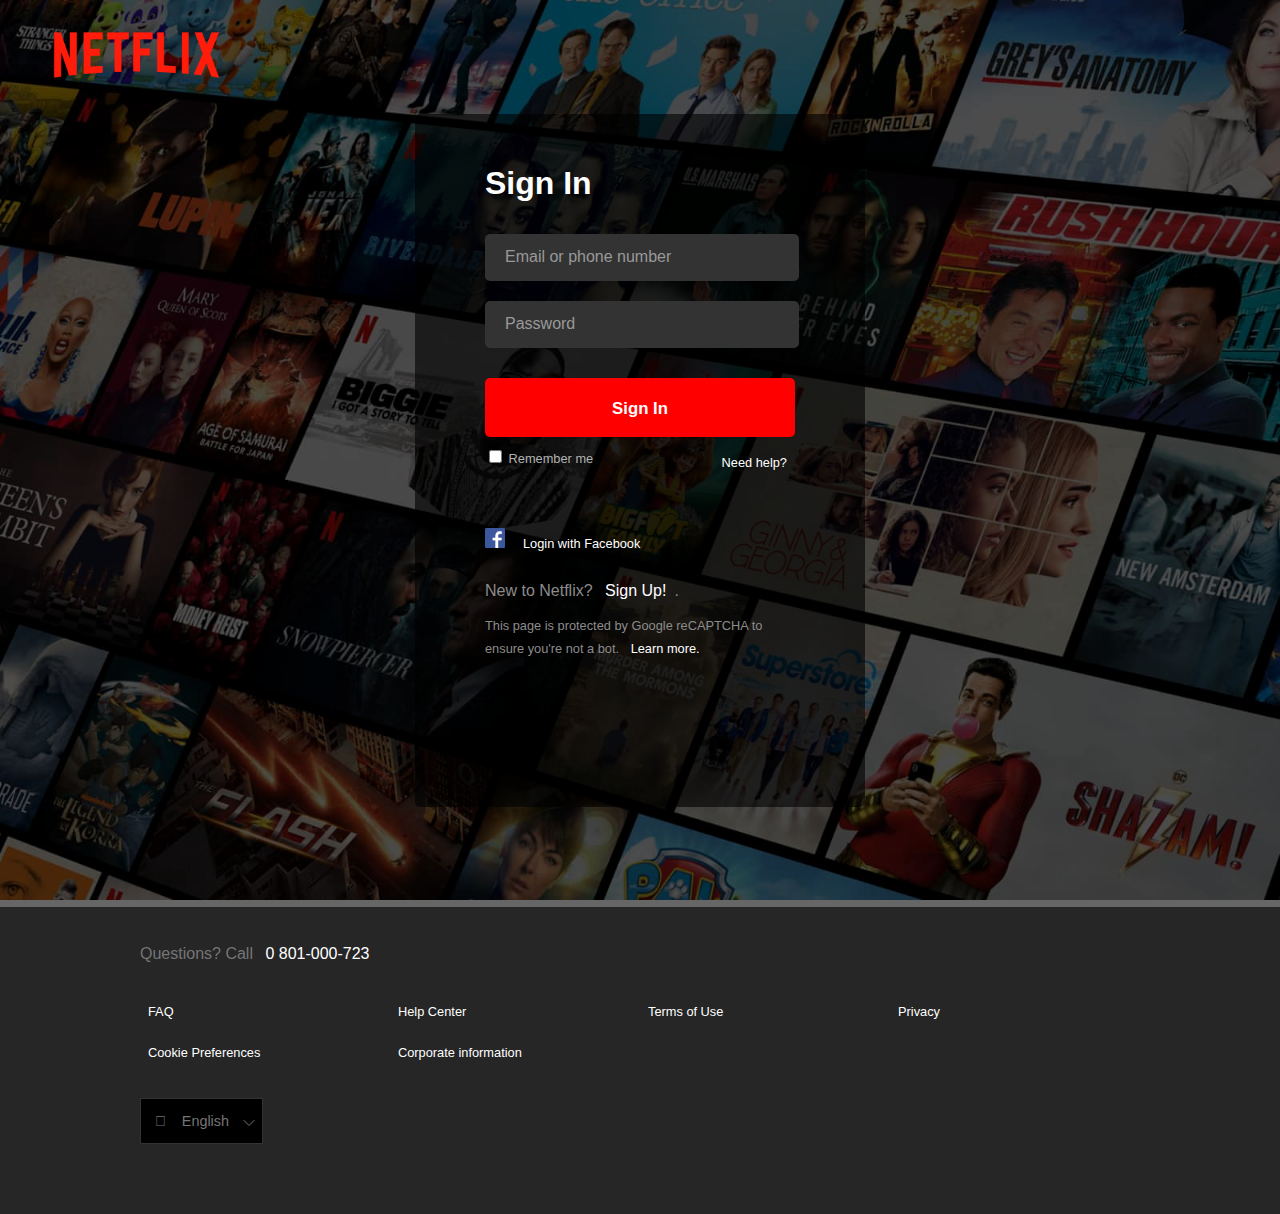
<file: Login page/Main.html>
<!DOCTYPE html>
<html lang="en">
<head>

    <!-- Meta Tags -->
    <meta charset="UTF-8">
    <meta http-equiv="X-UA-Compatible" content="IE=edge">
    <meta name="viewport" content="width=device-width, initial-scale=1.0">
    <link rel="stylesheet" href="https://cdnjs.cloudflare.com/ajax/libs/font-awesome/5.15.3/css/all.min.css" integrity="sha512-iBBXm8fW90+nuLcSKlbmrPcLa0OT92xO1BIsZ+ywDWZCvqsWgccV3gFoRBv0z+8dLJgyAHIhR35VZc2oM/gI1w==" crossorigin="anonymous" />
    <link rel="stylesheet" href="../Login page/CSS/Stylesheet.css">
    <link rel="icon" href="../Login page/Images/logo.png">
    <title>Netflix</title>
    
</head>
<body>

    <!-- Title/Tab -->
    <div class="upper">
        <div class="logo">
            <a href="#">
                <img src="../Login page/Images/Netflix-Logo.png" class="img-logo"/>
            </a>
        </div>

        <!-- Sign-in box -->
        <div class="login-div">
            <form class="login">
                <h1> Sign In </h1>
                <div class="input-text">
                    <input type="text" id="inputEmail" name="email" placeholder="Email or phone number" onfocus="inputOnFocus(this)" onblur="inputOnBlur(this)"/>
                    <div class="warning-input" id="warningEmail">
                        Please enter a valid email or phone number.
                    </div>
                </div>
                
                <!-- Password box -->
                <div class="input-text">
                    <input type="password" id="inputPassword" name="password" placeholder="Password" onfocus="inputOnFocus(this)" onblur="inputOnBlur(this)"/>
                    <div class="warning-input" id="warningPassword">
                        Your password must contain between 4 and 60 characters.
                    </div>
                </div>
                
                <!-- Sign-In button -->
                <div>
                    <button class="signin-button"><a href="../Manage Profiles Page/manageProfiles.html" class="signup-link">  Sign In </button></a>
                </div>

                <!-- Remember me check box -->
                <div class="remember-flex">
                    <div>
                        <input type="checkbox">
                        <label class="color_text"> Remember me </label>
                    </div>
                    <div class="help">
                        <a class="color_text" href="#"> Need help? </a>
                    </div>
                </div>

                <!-- Login with Facebook Option -->
                <div class="login-face">
                    <img src="../Login page/Images/fb-icon.png" height="20"/><a href="#" class="color_link log_face"> Login with Facebook </a>
                </div>
                <div class="new-members">
                    New to Netflix? <a href="../Manage Profiles Page/manageProfiles.html" class="signup-link"> Sign Up! </a>.
                </div>

                <!-- Privacy and Copyright Policies -->
                <div class="protection color_link help">
                    This page is protected by Google reCAPTCHA to ensure you're not a bot. <a href="#">Learn more.</a>
                </div>
            </form>
        </div>
    </div>

    <!-- Netflix Contact details -->
    <div class="bottom">
        <div class="bottom-width">
            Questions? Call <a href="tel: 0 801-000-723" class="tel-link"> 0 801-000-723 </a>
            <div>
                <ul class="bottom-flex">
                    <li class="list-bottom">
                        <a href="#" class="link-bottom">
                            FAQ
                        </a>
                    </li>
                    <li class="list-bottom">
                        <a href="#" class="link-bottom">
                            Help Center
                        </a>
                    </li>
                    <li class="list-bottom">
                        <a href="#" class="link-bottom">
                            Terms of Use
                        </a>
                    </li>
                    <li class="list-bottom">
                        <a href="#" class="link-bottom">
                            Privacy
                        </a>
                    </li>
                    <li class="list-bottom">
                        <a href="#" class="link-bottom">
                            Cookie Preferences
                        </a>
                    </li>
                    <li class="list-bottom">
                        <a href="#" class="link-bottom">
                            Corporate information
                        </a>
                    </li>
                </ul>
            </div>
            <div>

                <!-- Option to choose preferred languages -->
                <select class="fa select-language">
                    <option> &#xf0ac; &nbsp;&nbsp;&nbsp;English</option>
                    <option> &#xf0ac; &nbsp;&nbsp;&nbsp;Afrikaans</option>
                </select>
            </div>
        </div>
        
        <!-- JavaScript import -->
    </div>
    <script src="../Login page/JavaScript/JavaScript.js"></script>
</body>
</html>
</file>
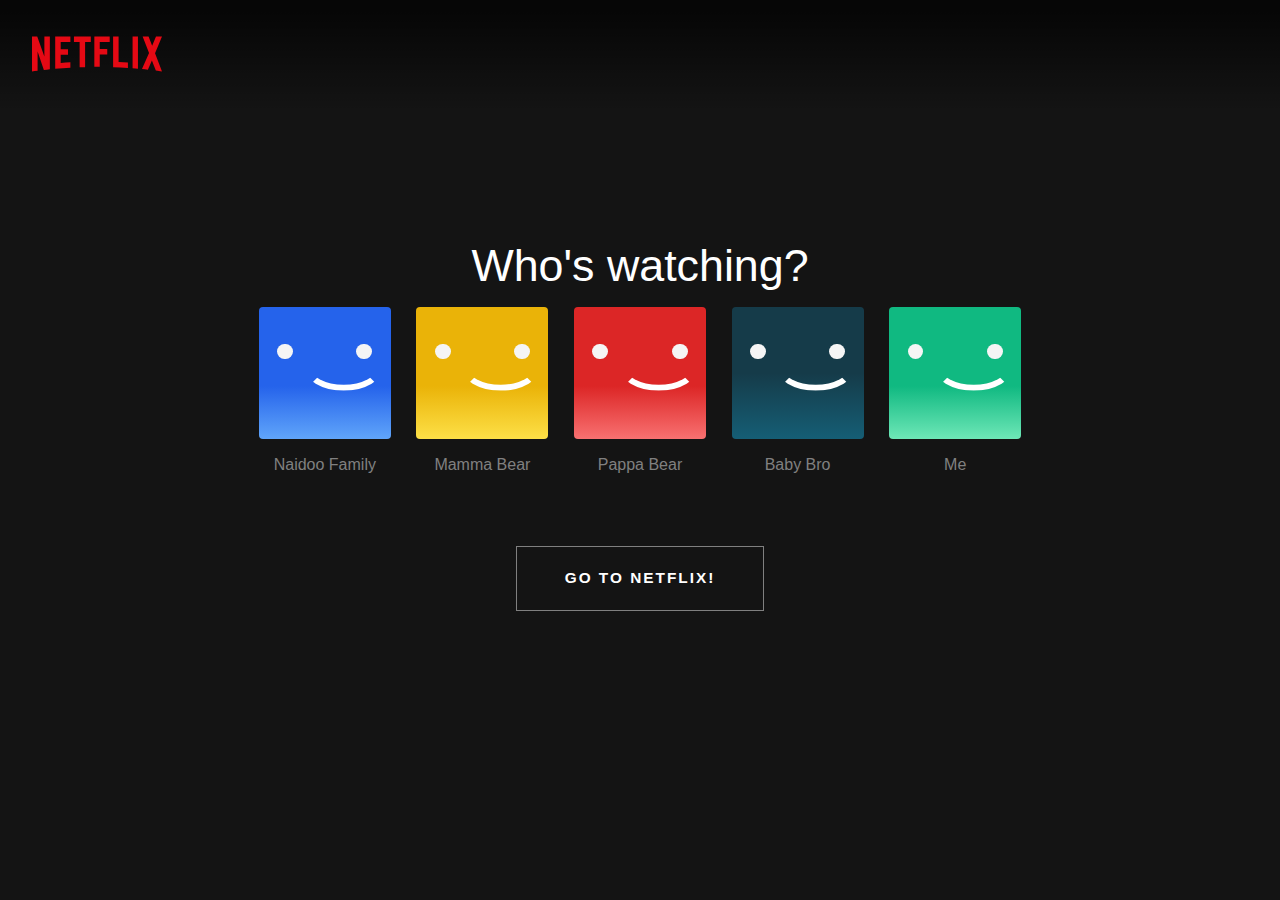
<file: Manage Profiles Page/manageProfiles.html>
<!DOCTYPE html>
<html lang="en">
<head>
    <meta charset="UTF-8">
    <meta http-equiv="X-UA-Compatible" content="IE=edge">
    <meta name="viewport" content="width=device-width, initial-scale=1.0">
    <title> Manage Profiles </title>
    <link rel="stylesheet" href="../Manage Profiles Page/manageProfilesStyles.css">
</head>
<body>
 <!-- Netflix navigation -->
    <header class="main-navigation">
        <svg
          class="netflix-icon"
          width="600"
          height="162"
          viewBox="0 0 600 162"
          xmlns="http://www.w3.org/2000/svg"
        >
          <path
            d="M567.903 77.112L600 162c-9.46-1.35-18.913-3.04-28.54-4.563l-18.082-46.904-18.578 43.032c-9.119-1.523-18.076-2.03-27.195-3.213l32.6-74.25L510.638 0h27.367l16.552 42.52L572.297 0h27.698l-32.092 77.112zM489.027 0h-24.832v147.15c8.108.508 16.55.842 24.832 1.852V0zm-46.286 145.46c-22.633-1.518-45.27-2.862-68.411-3.375V0h25.335v118.125c14.53.335 29.054 1.512 43.075 2.187v25.148zm-95.444-87.912v25.31H312.67V140.4h-24.994V0h70.946v25.31h-45.946v32.238h34.627-.006zM245.103 25.31v116.44c-8.449 0-17.06 0-25.34.335V25.31h-26.185V0h77.87v25.31h-26.345zm-78.887 58.892c-11.146 0-24.324 0-33.784.513v37.627c14.865-1.015 29.73-2.192 44.763-2.7v24.3l-70.098 5.573V0h70.092v25.31h-44.757V59.4c9.8 0 24.833-.508 33.784-.508v25.316-.006zM25.838 70.027v88.425C16.724 159.467 8.61 160.65 0 162V0h24.157l32.935 91.973V0h25.34v151.535c-8.95 1.523-18.075 2.03-27.702 3.375L25.838 70.027z"
            fill="#E50914"
          />
        </svg>
      </header>
      <main>
         <!-- Main persons profiles -->
        <div class="container">
          <div class="animation-container">
            <header>
              <h1> Who's watching?</h1>
            </header>
            <div class="profile-container">
              <div class="profile">
                <div class="profile-icon blue-gradient">
                  <div class="eye"></div>
                  <div class="eye"></div>
                  <div class="mouth"></div>
                </div>
                <div class="profile-name"> Naidoo Family </div>
              </div>
              <div class="profile">
                <div class="profile-icon yellow-gradient">
                  <div class="eye"></div>
                  <div class="eye"></div>
                  <div class="mouth"></div>
                </div>
                <div class="profile-name"> Mamma Bear </div>
              </div>
              <div class="profile">
                <div class="profile-icon red-gradient">
                  <div class="eye"></div>
                  <div class="eye"></div>
                  <div class="mouth"></div>
                </div>
                <div class="profile-name"> Pappa Bear </div>
              </div>
              <div class="profile">
                <div class="profile-icon cyan-gradient">
                  <div class="eye"></div>
                  <div class="eye"></div>
                  <div class="mouth"></div>
                </div>
                <div class="profile-name"> Baby Bro </div>
              </div>
              <div class="profile"> 
                <div class="profile-icon green-gradient">
                  <div class="eye"></div>
                  <div class="eye"></div>
                  <div class="mouth"></div>
                </div>
                <div class="profile-name"> Me </div>
              </div>
            </div>
             <!-- Redirects you to the main homepage of the netflix clone -->
            <button class="manage-profiles"><a href="../Home Page/Index.html"> Go To Netflix! </button> </a>
          </div>
        </div>
      </main>
</body>
</html>
</file>
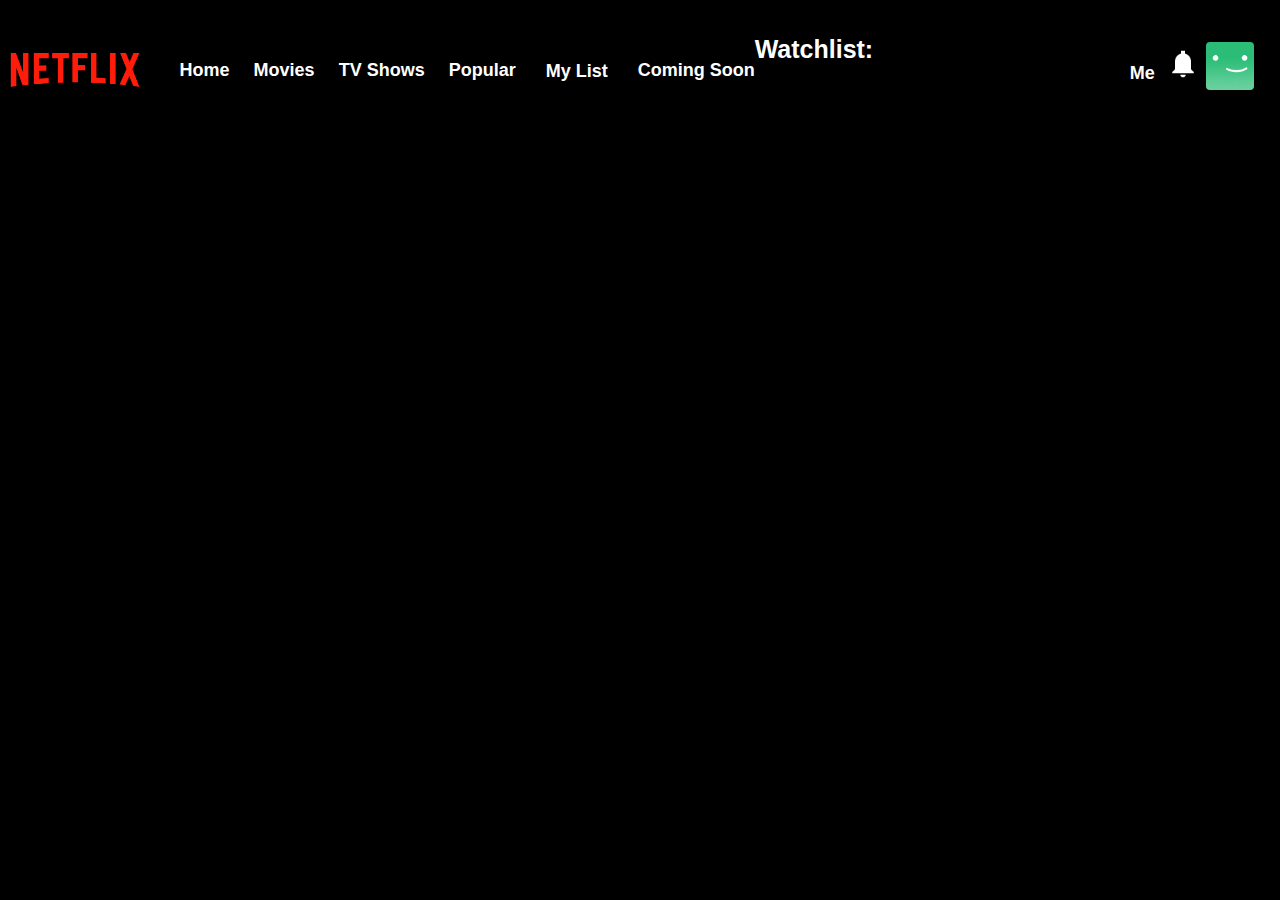
<file: Home Page/Watchlist/Watchlist.html>
<!DOCTYPE html>
<html lang="en">
<head>
    <meta charset="UTF-8">
    <meta http-equiv="X-UA-Compatible" content="IE=edge">
    <meta name="viewport" content="width=device-width, initial-scale=1.0">
    <link rel="stylesheet" href="../Watchlist/watchlist styles.css">
    <title>Watchlist</title>
    <link rel="preconnect" href="https://fonts.googleapis.com">
<link rel="preconnect" href="https://fonts.gstatic.com" crossorigin>
<link rel="preconnect" href="https://fonts.googleapis.com">
<link rel="preconnect" href="https://fonts.gstatic.com" crossorigin>
<link href="https://fonts.googleapis.com/css2?family=Lato:wght@300;400&family=Poppins:ital,wght@0,200;0,300;0,400;1,200&family=Roboto+Condensed:wght@300;400&family=Source+Sans+Pro:ital,wght@0,300;0,400;1,300;1,400&display=swap" rel="stylesheet">
<link href="https://cdn.jsdelivr.net/npm/bootstrap@5.2.1/dist/css/bootstrap.min.css" rel="stylesheet" integrity="sha384-iYQeCzEYFbKjA/T2uDLTpkwGzCiq6soy8tYaI1GyVh/UjpbCx/TYkiZhlZB6+fzT" crossorigin="anonymous">
</head>
<div id="netflixApplication">
    <nav id="navbar" class="navbar">
        <div class="nav-left">
            <a href="../Home Page/Index.html">
                <img src="../Images/Netflix-Logo.png" id="netflixlogo" alt="Netflix Logo"> 
            </a>
            <ul class="primary-navigation">
                <li class="category">
                    <a class="browse-active" href="../Index.html"> Home </a>
                </li>
                <li class="category">
                    <a class="browse-active" href="#movies"> Movies </a>
                </li>
                <li class="category">
                    <a class="browse-active" href="#tvshows"> TV Shows </a>
                </li>
                <li class="category">
                    <a class="browse-active" href="#popular"> Popular </a>
                </li>
                <li class="category">
                    <button><a class="watchlist" href="../Watchlist/Watchlist.html"> My List </a></button>
                </li>
                <li class="category">
                    <a class="browse-active" href="#comingSoon"> Coming Soon </a>
                </li>
            </ul>
        </div>
        <div class="nav-right">

            <ul class="list-nav-right">
                <li class="category">
                    <button><a class="browse-active" href="../Index.html"> Me </a></button>
                </li>
            </ul>
            <button class="notfications-btn"><img class="notification" src="../Images/notification-icon.png" alt="Notifications"></button>
            <button class="my-profile"><img class="my-profile" src="../Images/AvatarIcon.jpg" alt="My Profile"></button>
        </div>
    </nav>
    </nav>
</div>
<script src="https://cdn.jsdelivr.net/npm/bootstrap@5.2.1/dist/js/bootstrap.bundle.min.js" integrity="sha384-u1OknCvxWvY5kfmNBILK2hRnQC3Pr17a+RTT6rIHI7NnikvbZlHgTPOOmMi466C8" crossorigin="anonymous"></script>
</div>
<body>

    <h3 class="section-title"> Watchlist: </h3>
    <div> <span id="comingSoon"> </span></div>
    <div> <span id="image"> </span></div>

    
    </div>
<script src="../Watchlist/watchlist java.js"></script>    
</body>
</html>
</file>
<file: Login page/CSS/Stylesheet.css>
/* CSS for body of sign in page */
body{
    margin: 0;
    padding: 0;
    background: url("../Images/background.jpg") no-repeat center center fixed; 
    -webkit-background-size: cover;
    -moz-background-size: cover;
    -o-background-size: cover;
    background-size: cover;
    font-family: 'Helvetica Neue',Helvetica,Arial,sans-serif;
}
a:link, a:visited {
    color: white;
    padding: 8px;
    text-align: center;
    text-decoration: none;
    display: inline-block;
  }
  
  a:hover, a:active {
    background-color: rgba(255, 0, 0, 0);
  }
/* Image logo edits */
.img-logo{
    height: 94px;
    margin-left: 45px;
}

.upper{
    background-color: rgba(0, 0, 0, 0.6);
    padding-bottom: 100px;
}

.bottom{
    background-color: rgba(0, 0, 0, 0.85);
    color: #757575;
    
}

.bottom-width{
    max-width: 1000px;
    margin: 0 auto;
    padding: 30px;
}

.bottom-flex{
    display: flex;
    flex-wrap: wrap;
    padding: 15px 0 0 0;
    margin-block-start: 0;
    margin-block-end: 0;
}

.bottom-flex li{
    list-style: none;
}

/* Policies of Netflix edits*/
.list-bottom{
    width: 25%;
    margin-top: 10px;
}

.link-bottom{
    text-decoration: none;
    color: #757575;
    font-size: 0.8rem;
}

.link-bottom:hover{
    text-decoration: underline;
    
}

/* Login Box edits*/
.login{
    margin: 0 auto;
    width: 310px;
    background-color: rgba(0, 0, 0, 0.6);
    border-radius: 5px;
    padding: 30px 70px 143px 70px;
}

.login h1{
    color: white;
    padding-bottom: 10px;
}

.input-text{
    margin-bottom: 20px;
}

.input-text input{
    width: 100%;
    height: 45px;
    background-color: #333;
    color: white;
    border-radius:5px;
    border: none;
    outline: transparent;
    text-indent: 18px;
}

/* Placeholder edits */
.input-text input::-webkit-input-placeholder {
    font-size: 1rem;
    color: #999;
}

.input-text input::-moz-placeholder {
    font-size: 1rem;
    color: #999;
    text-indent: 40px;
}

/* Sign in buttons */
.signin-button{
    margin-top: 10px;
    width: 100%;
    height: 3.5em;
    padding: 13px;
    border-radius: 5px;
    background-color: red;
    color:white;
    border:none;
    font-weight: bold;
    font-size: 1.05rem;
    cursor: pointer;
}

.remember-flex{
    display: flex;
    justify-content: space-between;
    margin-top: 10px;
    font-size: 0.8rem;
}

.color_text{
    color: #b3b3b3;
}

.color_link{
    color: #737373;
}

.signup-link{
    color: white;
    text-decoration: none;
}

/* Netflix warning text edits */
.warning-input{
    display: none;
    color:#e87c03;
    margin-top: 0;
    font-size: 0.8rem;
    margin-top: 6px;
}

.signup-link:hover{
    text-decoration: underline;
}

/* Facebook link edit */
.face_icon{
    color: #3b5998;
    margin-right: 6px;
    font-size: 20px;
}

.log_face{
    text-decoration: none;
    margin-left: 10px;
    font-size: 0.8rem;
}

.login-face{
    margin: 50px 0 15px 0;
    vertical-align: middle;
    color: #8c8c8c;
}

.new-members{
    margin-bottom: 10px;
    color: #8c8c8c;
}

.help a{
    text-decoration: none;
}
.help a:hover{
    text-decoration: underline;
}

.protection{
    font-size: 0.8rem;
    color: #8c8c8c;
}

.protection a{
    text-decoration: none;
}

.protection a:hover{
    text-decoration: underline;
}

/* Contact details */
.tel-link{
    text-decoration: none;
    color: #757575;
}

.tel-link:hover{
    text-decoration: underline;
}

/* Select Preferred language */
.select-language{
    -webkit-appearance: none;
    -moz-appearance: none;
    background: url("[data-uri]");
    background-size: 12px;
    background-position-x: calc(100% - 7px);
    background-position-y: calc(100% - 14px);
    background-repeat: no-repeat;
    background-color: #000;
    color:#757575;
    padding: 14px 20px 14px 14px;
    margin: 30px 0 40px 0;
    font-size: 0.9rem;
    min-height: 40px;
    border: 1px solid #333;
}

.select-language option{
    padding-left: 10px; 
}

/* Responsive screen- if the screen/device is less than or equal to 740px */
@media screen and (max-width: 740px){
    body{
        background: black;
    }

    .img-logo {
        margin-left: 22px;
    }

    .login{
        padding: 0 10px 0 10px;
        width: 100%;
    }

    .login-div{
        width: 90%;
        margin: 0 auto;
    }

    .bottom {
        border-top: 1px solid #737373;
    }

    .upper{
        padding-bottom: 93px;
    }

    .list-bottom{
        width: 33%;
    }
}

/* If the screen is smaller than 500px */
@media screen and (max-width: 500px){
    .list-bottom{
        width: 50%;
    }
}
</file>
<file: Manage Profiles Page/manageProfilesStyles.css>
/* Styles for the whole document */
:root {
    --blue-gradient-top: #2563eb;
    --blue-gradient-bottom: #60a5fa;
    --yellow-gradient-top: #eab308;
    --yellow-gradient-bottom: #fde047;
    --red-gradient-top: #dc2626;
    --red-gradient-bottom: #f87171;
    --cyan-gradient-top: #153b49;
    --cyan-gradient-bottom: #155e75;
    --green-gradient-top: #10b981;
    --green-gradient-bottom: #6ee7b7;
  }
  *,
  *::before,
  *::after {
    box-sizing: border-box;
  }

/* Styles for the main profiles */
  .blue-gradient {
    background: linear-gradient(
      to bottom,
      var(--blue-gradient-top) 60%,
      var(--blue-gradient-bottom) 100%
    );
  }
  .yellow-gradient {
    background: linear-gradient(
      to bottom,
      var(--yellow-gradient-top) 60%,
      var(--yellow-gradient-bottom) 100%
    );
  }
  .red-gradient {
    background: linear-gradient(
      to bottom,
      var(--red-gradient-top) 60%,
      var(--red-gradient-bottom) 100%
    );
  }
  .cyan-gradient {
    background: linear-gradient(
      to bottom,
      var(--cyan-gradient-top) 50%,
      var(--cyan-gradient-bottom) 100%
    );
  }
  .green-gradient {
    background: linear-gradient(
      to bottom,
      var(--green-gradient-top) 60%,
      var(--green-gradient-bottom) 100%
    );
  }

/* The body styles */
  body {
    position: relative;
    background-color: #141414;
    font-family: 'Helvetica', 'Arial', sans-serif;
    margin: 0;
    padding: 0;
  }
  a:link, a:visited {
    color: white;
    padding: 15px 25px;
    text-align: center;
    text-decoration: none;
    display: inline-block;
  }
  
  a:hover, a:active {
    background-color: rgba(255, 0, 0, 0);
  }
  
  header > h1 {
    font-weight: 500;
    margin: 0;
    font-size: max(3.5vw, 30px);
    color: #fff;
    text-align: center;
  }
  .container {
    height: 100%;
    min-height: 100vh;
    display: flex;
    flex-direction: column;
    align-content: center;
    flex-wrap: wrap;
    align-items: center;
    justify-content: center;
  }
  .profile-container {
    display: flex;
    align-content: center;
    flex-wrap: wrap;
    align-items: center;
    justify-content: center;
    margin-top: 16px;
  }
  .profile:not(:last-child) {
    margin-right: 2vw;
  }
  .profile-icon {
    position: relative;
    border-radius: 4px;
    height: calc(10vw + 4px);
    width: calc(10vw + 4px);
    max-height: 200px;
    max-width: 200px;
    min-height: 84px;
    min-width: 84px;
  }
  .profile-icon::after {
    content: '';
    display: block;
    -webkit-border-radius: 4px;
    -moz-border-radius: 4px;
    border-radius: 4px;
    border: 0.3em solid transparent;
    position: absolute;
    top: 0;
    right: 0;
    bottom: 0;
    left: 0;
  }
  .profile-name {
    font-weight: 500;
    font-size: 1rem;
    margin: 16px 0;
    color: grey;
    text-align: center;
    line-height: 1.2em;
    min-height: 1.8em;
    color: grey;
  }
  .profile:hover {
    cursor: pointer;
  }
  .profile:hover .profile-name {
    color: whitesmoke;
  }
  .profile:hover .profile-icon::after {
    border: calc(0.2vw + 1px) solid #e5e5e5;
  }
  
  .eye {
    position: absolute;
    top: 28%;
    left: 14%;
    width: 12%;
    height: 12%;
    border-radius: 50%;
    background-color: whitesmoke;
  }
  .eye:nth-child(2) {
    left: 74%;
  }
  .mouth {
    position: absolute;
    top: 24%;
    left: 34%;
    width: 60%;
    height: 40%;
    border: solid 4px #fff;
    border-color: #fff transparent transparent transparent;
    border-radius: 50%/24px 24px 0 0;
    transform: rotate(180deg);
  }
  
  .main-navigation {
    position: absolute;
    width: 100%;
    background-image: linear-gradient(
      to bottom,
      rgba(0, 0, 0, 0.7) 10%,
      rgba(0, 0, 0, 0)
    );
    padding: 1.2rem;
  }
  .netflix-icon {
    cursor: pointer;
    margin-left: 1vw;
    width: 130px;
    height: 70px;
  }
  .manage-profiles {
    display: block;
    margin: 3em auto 1em auto;
    font-size: max(1.2vw, 12px);
    border: 1px solid grey;
    font: rgb(255, 255, 255);
    font-weight: 550;
    text-transform: uppercase;
    padding: 0.5em 1.5em;
    letter-spacing: 2px;
    cursor: pointer;
    background-color: transparent;
  }
  .manage-profiles:hover {
    border: 1px solid whitesmoke;
    color: whitesmoke;
  }
  .animation-container {
    max-width: 90%;
    animation: fadeInWhileScalingDown 500ms forwards;
  }

/* Transistion upon entering said document */
  @keyframes fadeInWhileScalingDown {
    0% {
      opacity: 0;
      transform: scale(1.1);
    }
    100% {
      opacity: 1;
      transform: scale(1);
    }
  }
  @media screen and (min-width: 1020px) {
    .mouth {
      border: solid 6px #fff;
      border-color: #fff transparent transparent transparent;
    }
  }
</file>
<file: Home Page/Watchlist/watchlist styles.css>
:root{
    --red: #e50914;
    --white: #fff;
    --headings: #e5e5e5;
    --background-black: #141414;
    --black: #000;
    --grey: #80808050; 
    --heading-grey: #808080;
    
    --box-shadow-btn: 0 1px 0 rgb(0 0 0 / 45%);
    --box-shadow-red: 0 2px 0 rgba(255, 0, 0, 0.5);
    --btn-shadow: 0 8px 16px 0 rgba(0,0,0,0.2), 0 6px 20px 0 rgba(0,0,0,0.19);
}

*{
    box-sizing: border-box;
    background-color: #000;
}

body{
    background-color: var(--black);
    font-family: sans-serif;
    color: var(--white);
    margin: 0;
}

nav{
    background: transparent;
}

.nav-left{
    display: flex;
    float: left;
}

#netflixlogo{
    width: 130px;
    height: 70px;
    margin-top: 0.6rem;
    margin-left: 0.6rem;
}

.category .browse-active{
    color: var(--white);
    font-weight: 550;
    font-size: large;
    text-decoration: none;
}

.primary-navigation{
    display: flex;
    flex-direction: row;
    gap: 1.5rem;
    margin-top: 2.2rem;
}

.watchlist{
    background-color: var(--black);
    border: none;
    text-decoration: none;
    color: var(--white);
    font-size: large;
    font-weight: 550;
}

.list-nav-right{
    margin-right: -0.5rem;
    margin-bottom: -0.5px;
  }
.category button{
    background-color: var(--black);
    border: none;
    cursor: pointer;
}

.nav-right{
    float: right;
    display: flex;
    align-items: center;
    flex-direction: row;
    gap: 0.5rem;
    margin-top: 1rem;
    margin-right: 2rem;
}

#search-btn{
    width: 32px;
    height: 32px;
}

#searchBox{
    background-color: var(--grey);
    width: max-content;
    height: 2rem;
    margin: 1rem;
    color: var(--white);
    border: var(--headings);
    border-style: inset;
    font: italic;
    font-size: 14px;
    padding: 1rem;
}

.notification{
    width: 32px;
    height: 32px;
}

.primary-navigation{
    list-style: none;
    text-decoration: none;
    color: var(--white);
}

.extra{
    list-style: none;
}

.browse{
    color: var(--white);
    text-decoration: none;
}

.category{
    color: var(--white);
    text-decoration: none;
    list-style: none;
}

.notfications-btn{
    background-color: var(--black);
    border: none;
    margin-right: -0.8rem;
}

.my-profile{
    background-color: var(--black);
    border: none;
    width: 48px;
    height: 48px;
    border-radius: 4px;
}

h3{
    background-color: #000;
    color: var(--white);
    margin-left: 1rem #000;
    padding-bottom: 15px;
    padding-top: 10px;
    padding-left: 20px;
    font-size: 25px;
    font-weight: 0.5rem;
}
.section-title{
    margin-bottom: var(--black);
}
</file>
